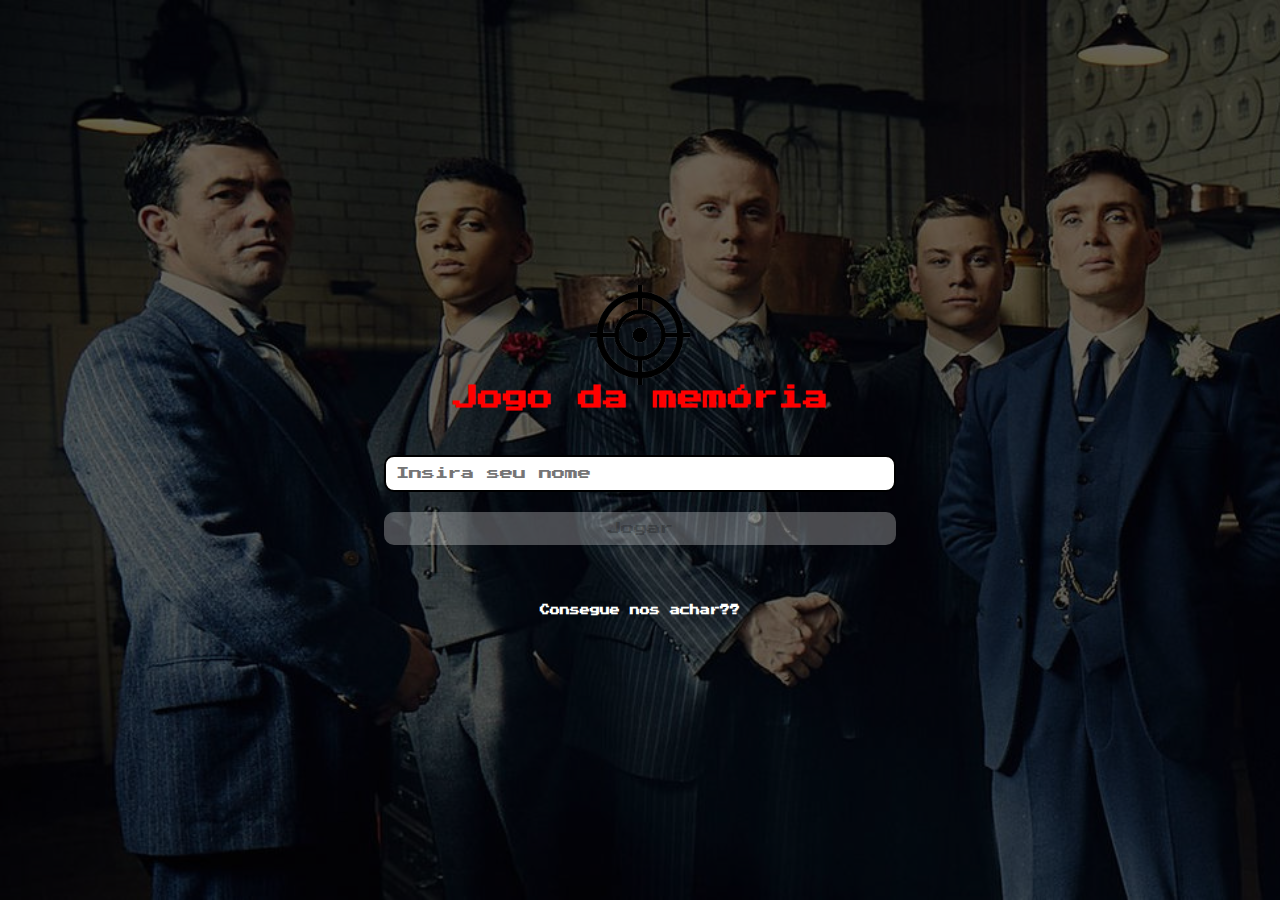
<file: Memória/index.html>
<!DOCTYPE html>
<html lang="pt-br">

<head>
    <meta charset="UTF-8">
    <meta http-equiv="X-UA-Compatible" content="IE=edge">
    <meta name="viewport" content="width=device-width, initial-scale=1.0">
    <link rel="stylesheet" href="./css/reset.css">
    <link rel="stylesheet" href="./css/style.css">
    <script src="./js/script.js" defer></script>
    <title>Jogo da Memória - login</title>
</head>

<body>
    <form class="login-form">
        <div class="container">
            <img src="./imagens/alvo.png" alt="" onclick="atirar()" onmouseleave="sair()">
            <h1>Jogo da memória</h1>
        </div>

        
        <input type="text" placeholder="Insira seu nome" class="login_input">
        <button type="submit" disabled class="login_button">Jogar</button>
        <h2>Consegue nos achar??</h2>
    </form>
</body>

</html>
</file>
<file: Memória/css/style.css>
body{
    background-image: url(../imagens/bg-peaky-blinders.jpg);
    background-blend-mode: color;
    background-color: rgba(0, 0, 0, 0.6);
    background-size: cover;
    background-repeat: no-repeat;
}

.login-form{
    display: flex;
    flex-direction: column;
    align-items: center;
    justify-content: center;
    height: 100vh;
}

.container{
    display: flex;
    align-items: center;
    flex-direction: column;
}

.container img{
    margin: 0;
    width: 100px;
}

.container h1{
    font-family: 'press start 2p', cursive;
    font-size: 25px;
    margin: 0 0 45px 0;
    color: red;
}

h2{
    color: #fff;
    font-family: 'press start 2p';
    font-size: 10px;
    margin-top: 60px;
}

input{
    width: 40%;
    border: 2px solid;
    border-radius: 10px;
    padding: 10px;
    font-family: 'press start 2p';
}

button{
    margin-top: 20px;
    width: 40%;
    padding: 10px;
    border-radius: 10px;
    text-align: center;
    cursor: pointer;
}
</file>
